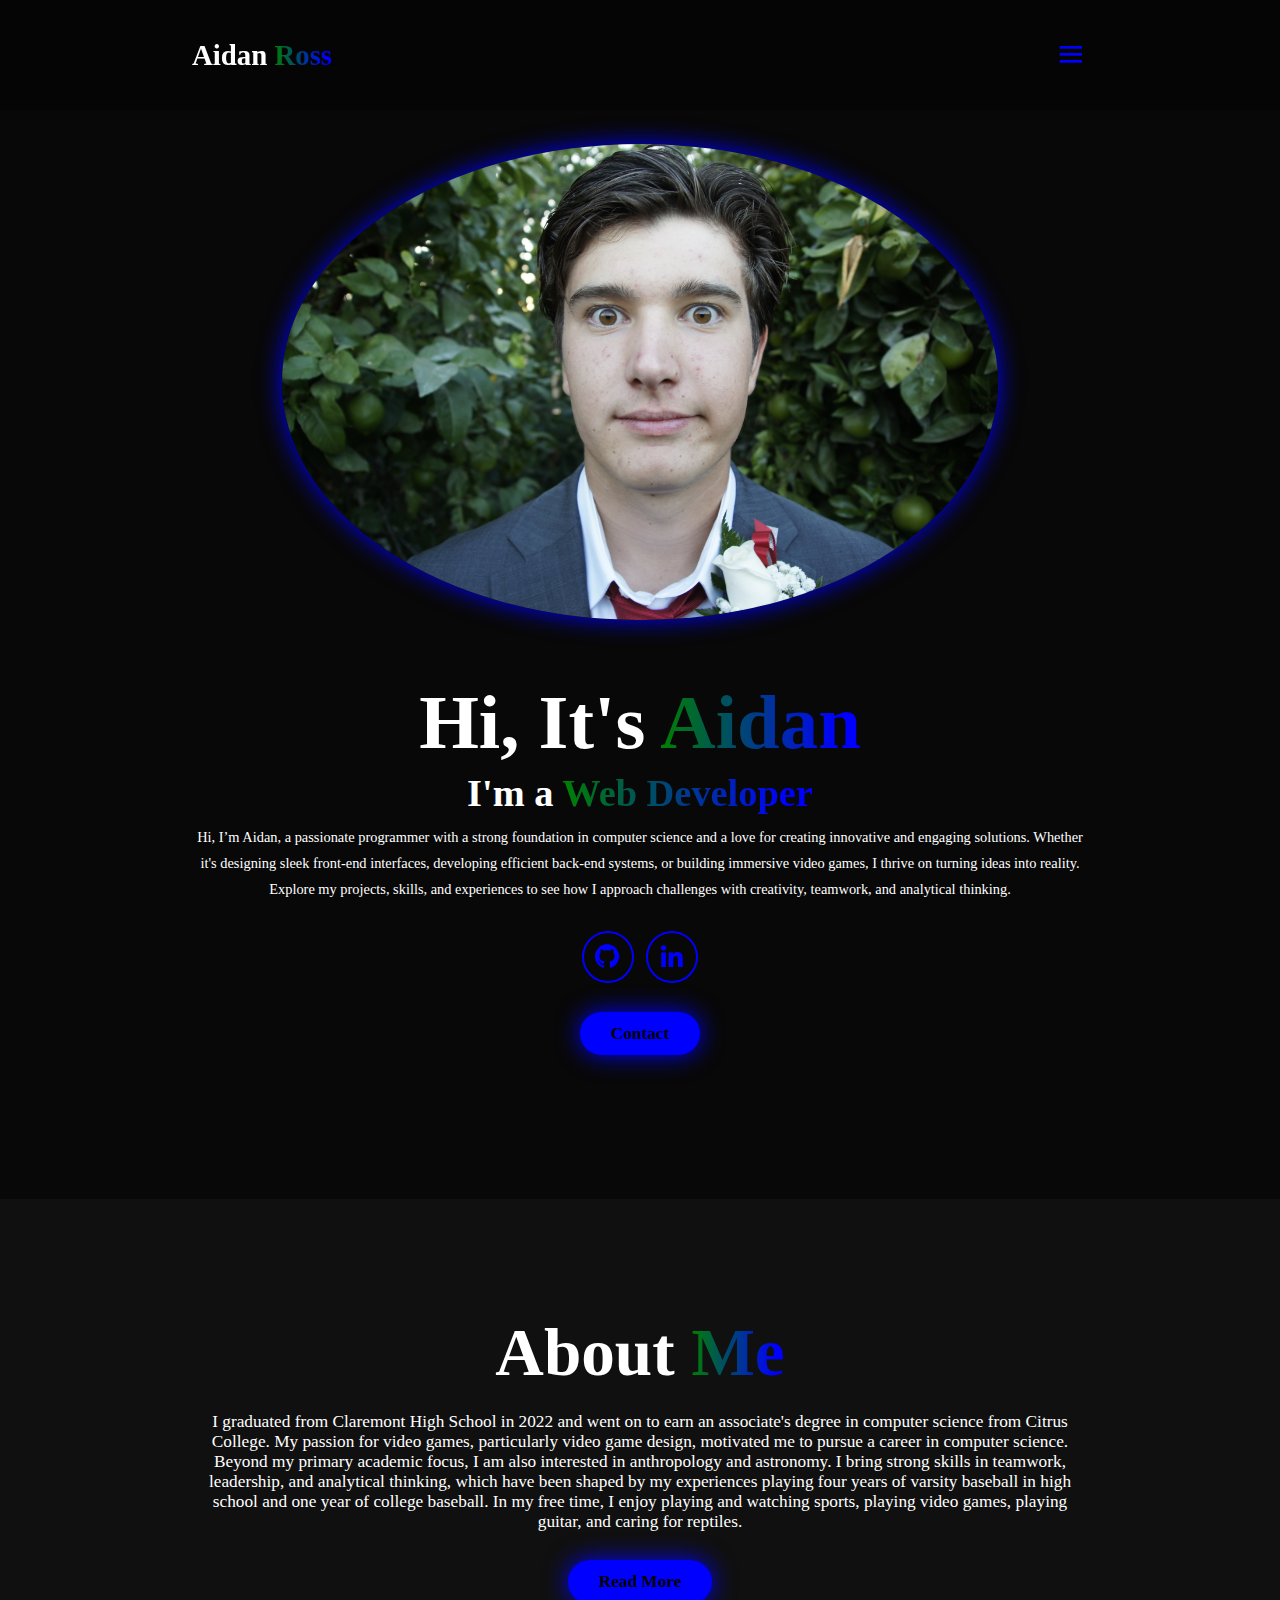
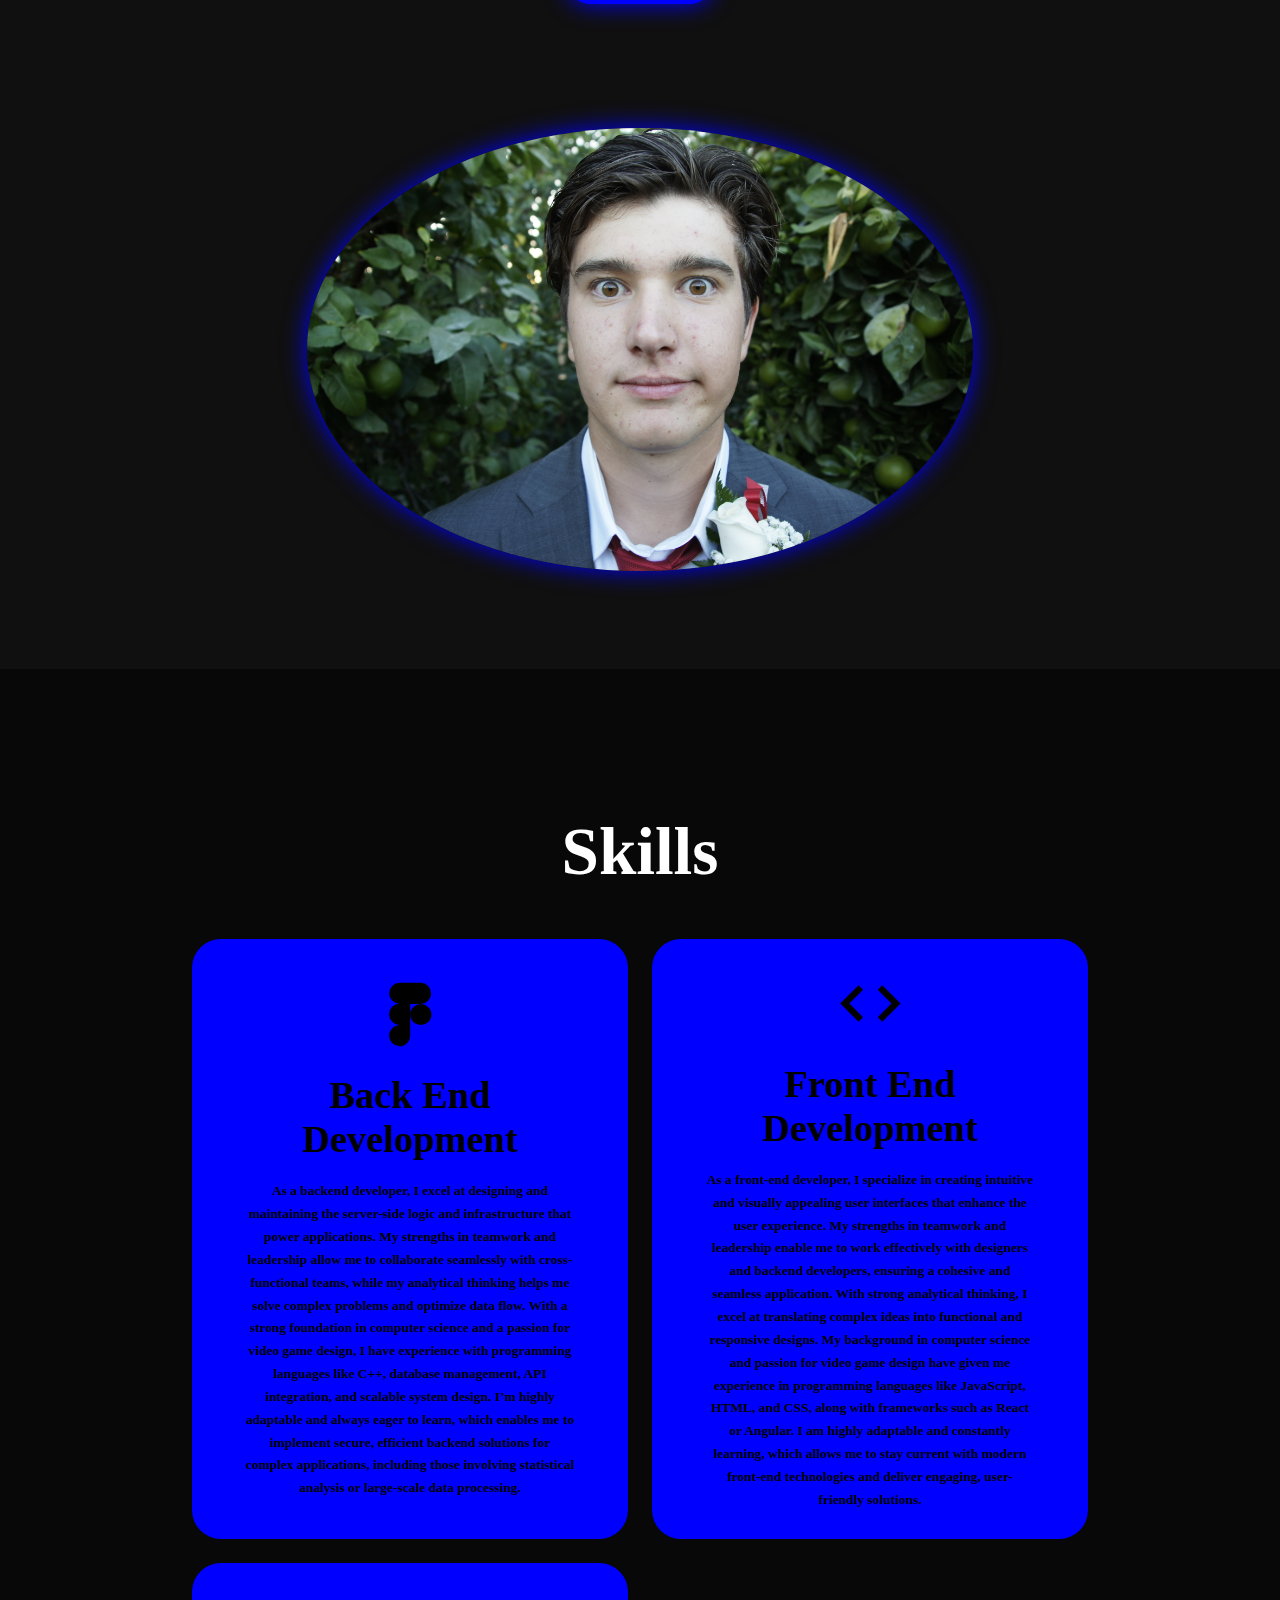
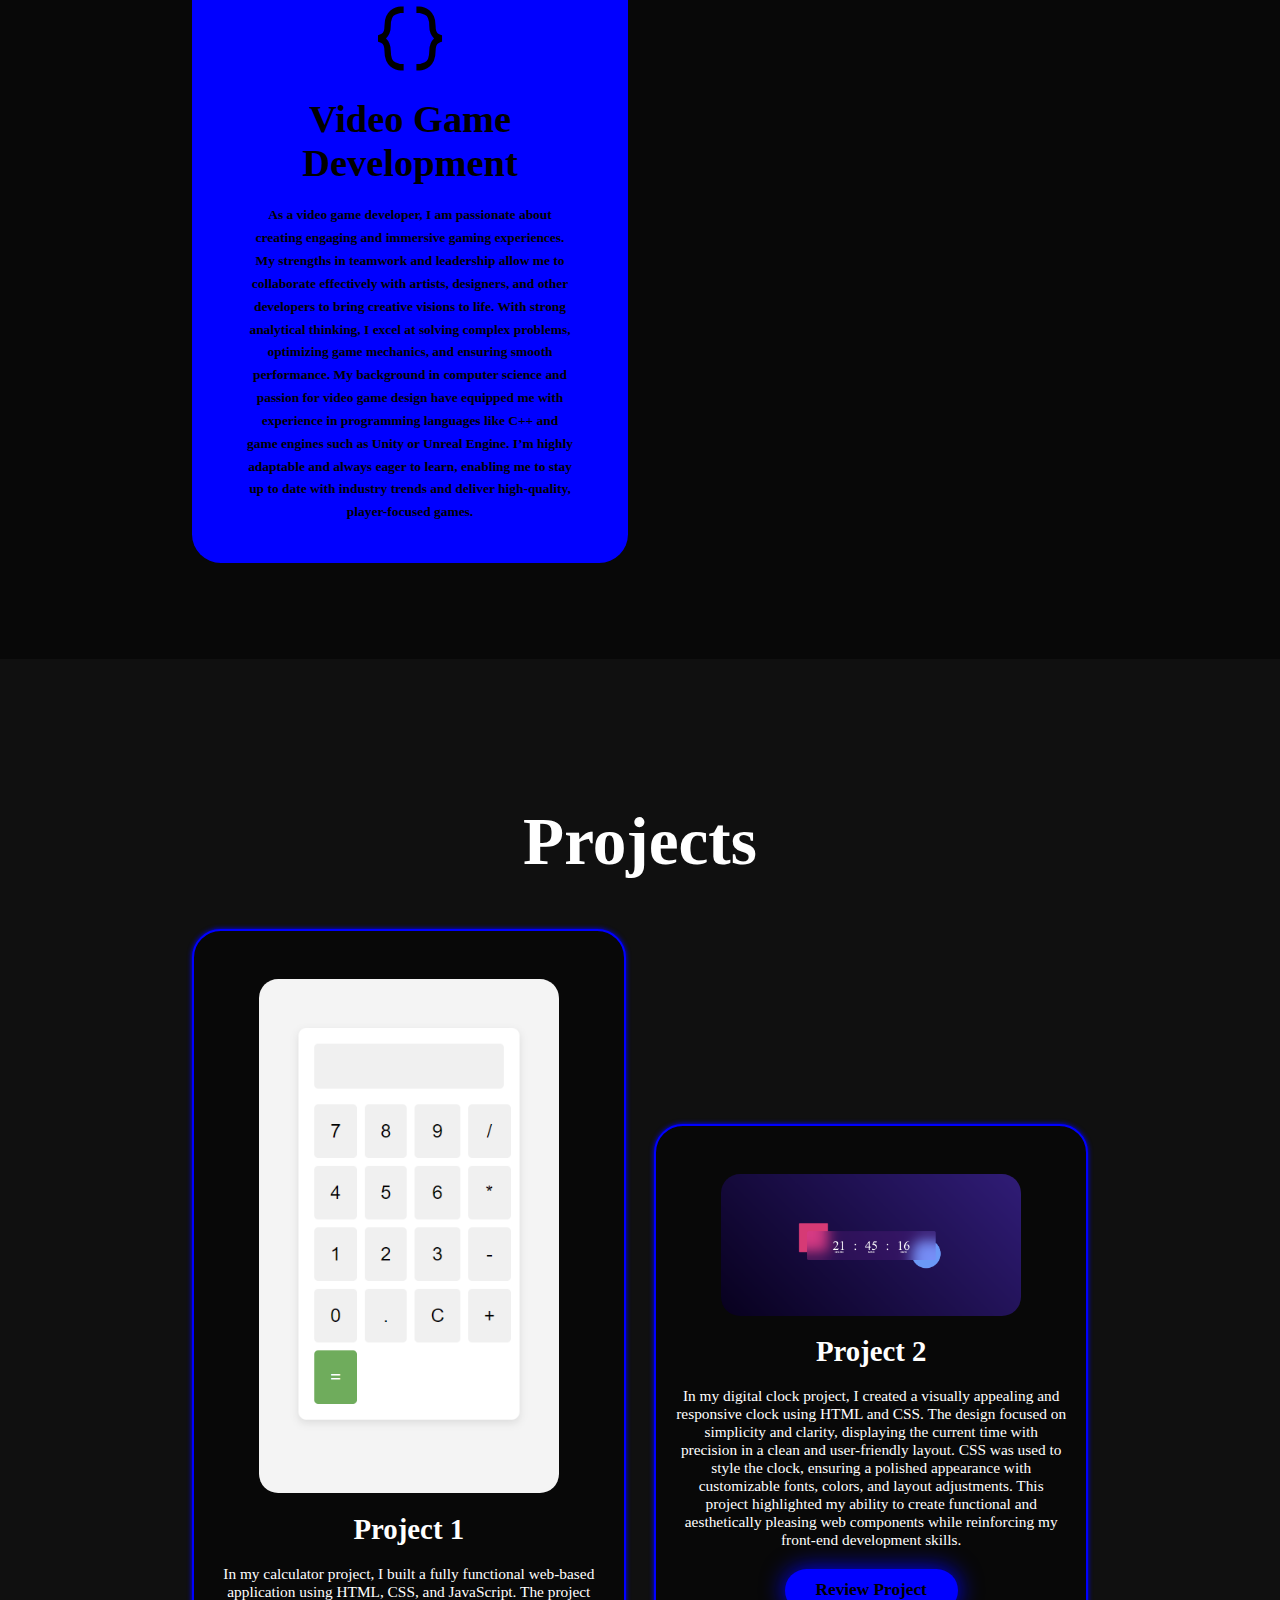
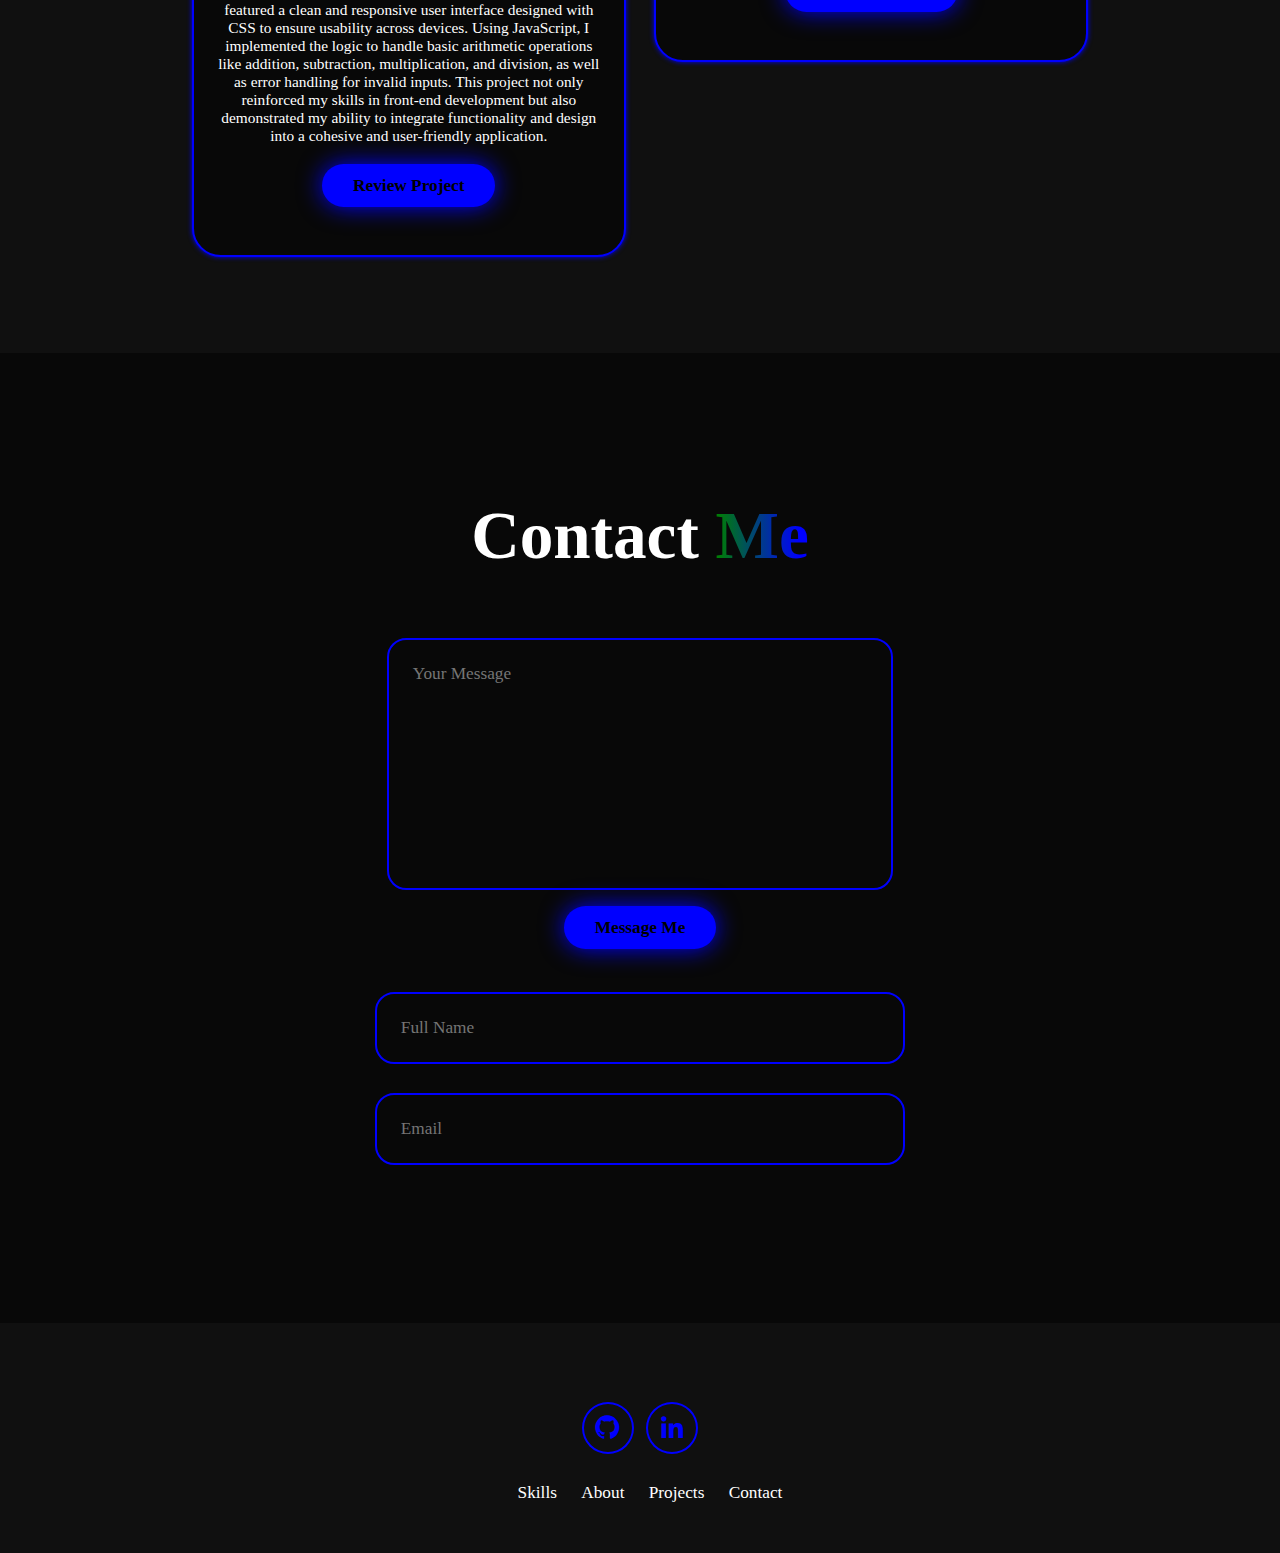
<file: 349-Portfolio-main (1)/349-Portfolio-main/Portfolio/index.html>
<!DOCTYPE html>
<html lang="en">
    <head>
        <meta charset="UTF-8">
        <meta name="viewport"
        content="width=device-width, initial-scale=1.0">
        <title>Portfolio Website</title>
        <link rel="stylesheet" href="style.css">
        <link href='https://unpkg.com/boxicons@2.1.4/css/boxicons.min.css' rel='stylesheet'>

    </head>
    <body>

        <header class="header">
            <a href="#home" class="logo">
                Aidan <span>Ross</span>
            </a>

            <i class="bx bx-menu" id="menu-icon"></i>

            <nav class="navbar">
                <a href="#home">Home</a>
                <a href="#about">About</a>
                <a href="#skills">Skills</a>
                <a href="#projects">Projects</a>
                <a href="#contact">Contact</a>
            </nav>

        </header>
        <section class="home" id="home">
            <div class="home-content">
                <h1>Hi, It's <span>Aidan</span></h1>
                <h3>
                    I'm a <span>Web Developer</span>
                </h3>
                <p>Hi, I’m Aidan, a passionate programmer with a strong foundation in computer science and a love for creating innovative and engaging solutions. Whether it's designing sleek front-end interfaces, developing efficient back-end systems, or building immersive video games, I thrive on turning ideas into reality. Explore my projects, skills, and experiences to see how I approach challenges with creativity, teamwork, and analytical thinking.</p>
                <div class="social-icons">
                    <a href="https://github.com/22AHADES" target="_blank">
                        <i class="bx bxl-github"></i>
                    </a>
                    <a href="https://www.linkedin.com/in/aidan-ross-695744335/" target="_blank">
                        <i class="bx bxl-linkedin"></i>
                    </a>
                </div>

                <div class="button-group">
                    <a href="#contact"
                    class="button">Contact</a>
                </div>
            </div>

            <div class="home-img">
                <img src="images/IMG_1493.JPG">
            </div>
        </section>

        <section class="about" id="about">

            <div class="about-img">
                <img src="images/IMG_1493.JPG" alt="">
            </div>

            <div class="about-content">
                <h2>About <span>Me</span></h2>
                <p>I graduated from Claremont High School in 2022 and went on to earn an associate's degree in computer science from Citrus College. My passion for video games, particularly video game design, motivated me to pursue a career in computer science. Beyond my primary academic focus, I am also interested in anthropology and astronomy. I bring strong skills in teamwork, leadership, and analytical thinking, which have been shaped by my experiences playing four years of varsity baseball in high school and one year of college baseball. In my free time, I enjoy playing and watching sports, playing video games, playing guitar, and caring for reptiles.</p>
                <a href="#" class="button">Read More</a>
            </div>
        </section>

        <section class="skills" id="skills">
            <h2 class="heading">Skills</h2>

            <div class="skills-container">
                <div class="skill-box">
                    <div class="skill-info">
                        <i class="bx bxl-figma"></i>
                        <h4>Back End Development</h4>
                        <p>As a backend developer, I excel at designing and maintaining the server-side logic and infrastructure that power applications. My strengths in teamwork and leadership allow me to collaborate seamlessly with cross-functional teams, while my analytical thinking helps me solve complex problems and optimize data flow. With a strong foundation in computer science and a passion for video game design, I have experience with programming languages like C++, database management, API integration, and scalable system design. I’m highly adaptable and always eager to learn, which enables me to implement secure, efficient backend solutions for complex applications, including those involving statistical analysis or large-scale data processing.</p>

                    </div>
                </div>

                <div class="skill-box">
                    <div class="skill-info">
                        <i class="bx bx-code"></i>
                        <h4>Front End Development</h4>
                        <p>As a front-end developer, I specialize in creating intuitive and visually appealing user interfaces that enhance the user experience. My strengths in teamwork and leadership enable me to work effectively with designers and backend developers, ensuring a cohesive and seamless application. With strong analytical thinking, I excel at translating complex ideas into functional and responsive designs. My background in computer science and passion for video game design have given me experience in programming languages like JavaScript, HTML, and CSS, along with frameworks such as React or Angular. I am highly adaptable and constantly learning, which allows me to stay current with modern front-end technologies and deliver engaging, user-friendly solutions.</p>
                        
                    </div>
                </div>

                <div class="skill-box">
                    <div class="skill-info">
                        <i class="bx bx-code-curly"></i>
                        <h4>Video Game Development</h4>
                        <p>As a video game developer, I am passionate about creating engaging and immersive gaming experiences. My strengths in teamwork and leadership allow me to collaborate effectively with artists, designers, and other developers to bring creative visions to life. With strong analytical thinking, I excel at solving complex problems, optimizing game mechanics, and ensuring smooth performance. My background in computer science and passion for video game design have equipped me with experience in programming languages like C++ and game engines such as Unity or Unreal Engine. I’m highly adaptable and always eager to learn, enabling me to stay up to date with industry trends and deliver high-quality, player-focused games.</p>
                        
                    </div>
                </div>
            </div>
        </section>

        <section class="projects" id="projects">

            <h2 class="heading">Projects</h2>

            <div class="projects-box">
                <div class="project-card">
                    <img src="images/Calculator.png">

                    <h3>Project 1</h3>

                    <p>In my calculator project, I built a fully functional web-based application using HTML, CSS, and JavaScript. The project featured a clean and responsive user interface designed with CSS to ensure usability across devices. Using JavaScript, I implemented the logic to handle basic arithmetic operations like addition, subtraction, multiplication, and division, as well as error handling for invalid inputs. This project not only reinforced my skills in front-end development but also demonstrated my ability to integrate functionality and design into a cohesive and user-friendly application.</p>
                    <a href="calculator.html">
                        <button>
                            Review Project
                        </button>
                    </a>
                </div>
                <div class="project-card">
                    <img src="images/DigitalClock.png">

                    <h3>Project 2</h3>

                    <p>In my digital clock project, I created a visually appealing and responsive clock using HTML and CSS. The design focused on simplicity and clarity, displaying the current time with precision in a clean and user-friendly layout. CSS was used to style the clock, ensuring a polished appearance with customizable fonts, colors, and layout adjustments. This project highlighted my ability to create functional and aesthetically pleasing web components while reinforcing my front-end development skills.</p>
                    <a href="clock.html">
                        <button>
                            Review Project
                        </button>
                    </a>
                </div>
            </div>
            
        </section>

        <section class="contact" id="contact">
            <h2 class="heading">Contact <span>Me</span></h2>

            <form action="https://api.web3forms.com/submit" method="POST">
                <input type="hidden" name="access_key" value="b6d698be-1156-4955-932c-f6ab3a5509af">
                <div class="input-group">
                    <div class="input-box">
                        <input type="text" placeholder="Full Name" required>
                        <input type="email" placeholder="Email" required>
                    </div>
                </div>

                <div class="input-group-2">
                    <textarea name="message" placeholder="Your Message" cols="30" rows="10" required></textarea>
                    <button type="submit">Message Me</button>
                </div>

            </form>
        </section>

        <footer class="footer">
            <div class="social-icons">
                <a href="https://github.com/22AHADES" target="_blank">
                    <i class="bx bxl-github"></i>
                </a>
                <a href="https://www.linkedin.com/in/aidan-ross-695744335/" target="_blank">
                    <i class="bx bxl-linkedin"></i>
                </a>
            </div>

            <ul class="list">
                <li>
                    <a href="#skills">Skills</a>
                </li>
                <li>
                    <a href="#about">About</a>
                </li>
                <li>
                    <a href="#projects">Projects</a>
                </li>
                <li>
                    <a href="#contact">Contact</a>
                </li>
            </ul>

        </footer>

        <script src="script.js"></script>
    </body>
</html>
</file>
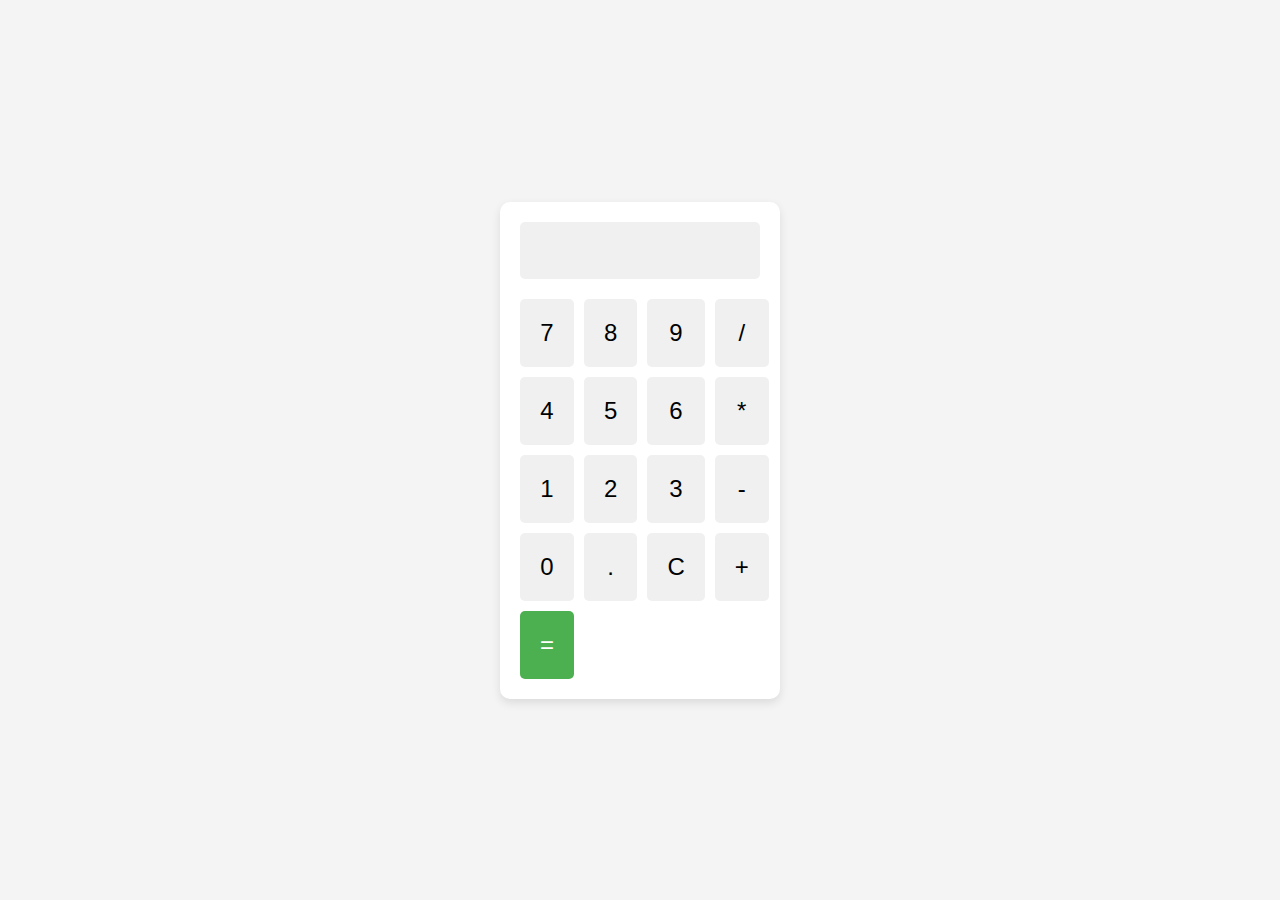
<file: 349-Portfolio-main (1)/349-Portfolio-main/Portfolio/calculator.html>
<!DOCTYPE html>
<html lang="en">
<head>
    <meta charset="UTF-8">
    <meta name="viewport" content="width=device-width, initial-scale=1.0">
    <title>Calculator</title>
    <link rel="stylesheet" href="calculator.css">
</head>
<body>
    <div class="calculator">
        <input type="text" id="display" disabled>
        <div class="buttons">
            <button class="button" onclick="appendToDisplay('7')">7</button>
            <button class="button" onclick="appendToDisplay('8')">8</button>
            <button class="button" onclick="appendToDisplay('9')">9</button>
            <button class="button" onclick="appendToDisplay('/')">/</button>

            <button class="button" onclick="appendToDisplay('4')">4</button>
            <button class="button" onclick="appendToDisplay('5')">5</button>
            <button class="button" onclick="appendToDisplay('6')">6</button>
            <button class="button" onclick="appendToDisplay('*')">*</button>

            <button class="button" onclick="appendToDisplay('1')">1</button>
            <button class="button" onclick="appendToDisplay('2')">2</button>
            <button class="button" onclick="appendToDisplay('3')">3</button>
            <button class="button" onclick="appendToDisplay('-')">-</button>

            <button class="button" onclick="appendToDisplay('0')">0</button>
            <button class="button" onclick="appendToDisplay('.')">.</button>
            <button class="button" onclick="clearDisplay()">C</button>
            <button class="button" onclick="appendToDisplay('+')">+</button>

            <button class="button equal" onclick="calculate()">=</button>
        </div>
    </div>

    <script src="calculator.js"></script>
</body>
</html>
</file>
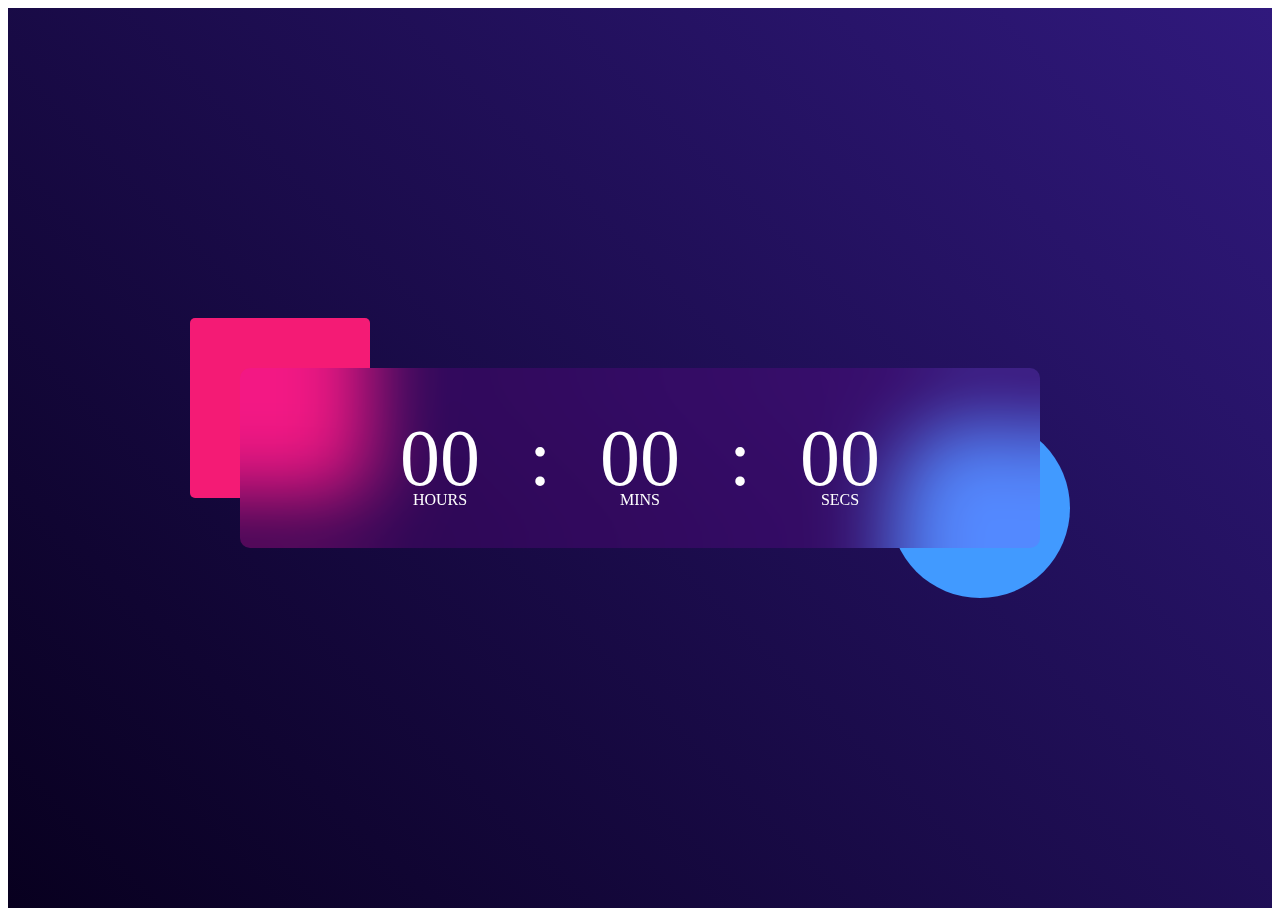
<file: 349-Portfolio-main (1)/349-Portfolio-main/Portfolio/clock.html>
<!DOCTYPE html>
<html>
  <head>
    <meta name="viewport" content="width=device-width, initial-scale=1.0">
    <title>Digital Clock Using JavaScript</title>
    <link rel="stylesheet" href="clock.css">
  </head>
  <body>
    <div class="hero">
      <div class="container">
        <div class="clock">
          <span id="hrs">00</span>
          <span>:</span>
          <span id="min">00</span>
          <span>:</span>
          <span id="sec">00</span>
        </div>
      </div>
    </div>
    <script>

      let hrs = document.getElementById("hrs");
      let min = document.getElementById("min");
      let sec = document.getElementById("sec");

      setInterval(()=>{
        let currentTime = new Date();

      hrs.innerHTML = (currentTime.getHours()<10?"0":"") + currentTime.getHours();
      min.innerHTML = (currentTime.getMinutes()<10?"0":"") + currentTime.getMinutes();
      sec.innerHTML = (currentTime.getSeconds()<10?"0":"") + currentTime.getSeconds();
      }, 1000)

    </script>
  </body>
</html>
</file>
<file: 349-Portfolio-main (1)/349-Portfolio-main/Portfolio/style.css>
*{
    margin: 0;
    padding: 0;
    box-sizing: border-box;
    text-decoration: none;
    scroll-behavior: smooth;
    font-family: Helvectica;
}

:root{
    --bg-color: #080808;
    --second-bg-color: #101010;
    --text-color: white;
    --main-color: blue;
}

html{
    font-size: 60%;
    overflow-x: hidden;
}

body{
    background-color: var(--bg-color);
    color: var(--text-color);
}

.header{
    position: fixed;
    width: 100%;
    top:0;
    left:0;
    padding: 4rem 15%;
    background: rgba(0, 0, 0, 0.3);
    backdrop-filter: blur(10px);
    display: flex;
    justify-content: space-between;
    align-items: center;
    z-index: 1000;
}

#menu-icon{
    font-size: 3.5rem;
    color: var(--main-color);
    display: none;
}
.logo{
    font-size: 3rem;
    color: var(--text-color);
    font-weight: 800;
    cursor: pointer;
    transition: 0.3 ease-in-out;
}

.logo:hover{
    transform: scale(1.1);
}

span{
    background: linear-gradient(270deg, blue 10%, green 100%);
    background-clip: text;
    color: transparent;
}

.navbar a{
    font-size: 1.8rem;
    color: var(--text-color);
    margin-left: 4rem;
    font-weight: 500;
    transition: 0.3 ease-in-out;
    border-bottom: 3px solid transparent;
}

.navbar a:hover{
    color: var(--main-color);
    border-bottom: 3px solid var(--main-color);
}
.gradient-button{
    font-size: 1.8rem;
    padding: 1rem 2rem;
    border-radius: 3rem;
    background: linear-gradient(270deg, blue 10%, green 100%);
    letter-spacing: 1px;
    cursor: pointer;
    transition: 0.3 ease-in-out;
    color: white;
    border: none;
    text-wrap: nowrap;
}

.gradient-button:hover{
    transform: scale(1.05);
}

section{
    min-height: 100vh;
    padding: 10rem 15%;
}

.home{
    display:flex;
    align-items: center;
    justify-content: center;
    gap: 15rem;
}

.home-content{
    display: flex;
    flex-direction: column;
    align-items: flex-end;
    text-align: right;
}

.home-content h1{
    font-size: 8rem;
    font-weight: 700;
    margin-top: 1.5rem;
    line-height: 1;
}

.home-content h3{
    margin: 1rem 0;
    font-size: 4rem;
}

.home-content p{
    font-size: 1.5rem;
    font-weight: 500;
    line-height: 1.8;
}

.home-img img{
    width: 32vw;
    border-radius: 50%;
    box-shadow: 0 0 25px var(--main-color);
    transition: 0.4s ease-in-out;
}

.home-img img:hover{
    box-shadow: 0 0 26px var(--main-color),
                0 0 50px var(--main-color),
                0 0 100px var(--main-color);
}

.social-icons a{
    display:inline-flex;
    justify-content: center;
    align-items: center;
    font-size: 3rem;
    padding: 1rem;
    background: transparent;
    border: 2px solid var(--main-color);
    border-radius: 50%;
    color: var(--main-color);
    margin: 3rem 0.5rem;
    transition: 0.3s ease-in-out;
}

.social-icons a:hover{
    color: var(--text-color);
    background-color: var(--main-color);
    transform: scale(1.2)translateY(-5px);
    box-shadow: 0 0 25px var(--main-color);
}

.button-group{
    display:flex;
    gap: 1.5rem;
}
.button{
    display: inline-block;
    padding: 1rem 3rem;
    background-color: var(--main-color);
    box-shadow: 0 0 25px var(--main-color);
    border-radius: 3rem;
    font-size: 1.8rem;
    color:black;
    border: 2px solid transparent;
    font-weight: 600;
    transition: 0.3s ease-in-out;
}

.button:hover{
    transform: scale(1.05);
    box-shadow: 0 0 25px var(--main-color),
                0 0 50px var(--main-color);
}

.button-group a:nth-of-type(2){
    background-color: black;
    color: var(--main-color);
    border: 2px solid var(--main-color);
    box-shadow: 0 0 25px transparent;
}

.button-group a:nth-of-type(2):hover{
    box-shadow: 0 0 25px var(--main-color);
    background-color: var(--main-color);
    color: black;
}

.about{
    display:flex;
    justify-content: center;
    align-items: center;
    gap: 10rem;
    background: var(--second-bg-color);
}

.about-img img{
    width: 32vw;
    border-radius: 50%;
    box-shadow: 0 0 25px var(--main-color);
    transition: 0.4s ease-in-out;
}

.about-img img:hover{
    box-shadow: 0 0 25px var(--main-color),
                0 0 50px var(--main-color),
                0 0 100px var(--main-color);
}
.about-content h2{
    font-size: 7rem;
    text-align: left;
}

.about-content p{
    font-size: 1.8rem;
}

.about-content .button{
    margin: 3rem 0;
}

::-webkit-scrollbar{
    width: 20px;
}

::-webkit-scrollbar-thumb{
    background-color: var(--main-color);
}

::-webkit-scrollbar-track{
    background-color: var(--bg-color);
}

.heading{
    text-align:center;
    font-size: 7rem;
    margin: 5rem 0;
}

.skills{
    background-color: var(--bg-color);
    color: black;
}

.skills h2{
    color: var(--text-color);
}

.skills-container{
    display:grid;
    grid-template-columns: repeat(auto-fit, minmax(300px, 1fr));
    align-items: center;
    gap: 2.5rem;
}

.skill-box{
    display:flex;
    justify-content: center;
    align-items: center;
    background-color: var(--main-color);
    height: 600px;
    border-radius: 3rem;
    cursor: pointer;
    border: 5px solid transparent;
    transition: 0.4s ease-in-out;
}

.skill-box:hover{
    background: var(--second-bg-color);
    color: var(--main-color);
    border: 5px solid var(--main-color);
    transform: scale(1.03);
}

.skill-info{
    display:flex;
    flex-direction: column;
    text-align: center;
    justify-content: center;
    align-items: center;
    padding: 5rem;
}

.skill-info h4{
    font-size: 4rem;
    margin: 2rem 0;
    font-weight: 800;
}

.skill-info p{
    font-size: 1.4rem;
    font-weight: 600;
    line-height: 1.7;
}

.skill-info i{
    font-size: 8rem;
}

.projects{
    background-color: var(--second-bg-color);
}

.projects-box{
    display:grid;
    grid-template-columns: repeat(auto-fit, minmax(350px, 1fr));
    place-items: center;
    gap: 3rem;
    row-gap: 5rem;
}

.project-card{
    display: flex;
    flex-direction: column;
    align-items: center;
    justify-content: center;
    text-align: center;
    background-color: var(--bg-color);
    border: 2px solid var(--main-color);
    border-radius: 3rem;
    gap: 2rem;
    padding: 5rem 2rem;
    overflow: hidden;
    cursor: pointer;
    box-shadow: 0 0 5px var(--main-color);
    transition: 0.3s ease;
}

.project-card:hover{
    box-shadow: 0 0 25px var(--main-color),
                0 0 50px var(--main-color);
    transform: scale(1.02);
}

.project-card img{
    max-width: 300px;
    border-radius: 2rem;
    object-fit: cover;
}

.project-card h3{
    font-size: 3rem;
}

.project-card p{
    font-size: 1.6rem;
}
.project-card button{
    display: inline-block;
    padding: 1rem 3rem;
    background-color: var(--main-color);
    box-shadow: 0 0 25px var(--main-color);
    border-radius: 3rem;
    font-size: 1.8rem;
    color:black;
    border: 2px solid transparent;
    font-weight: 600;
    transition: 0.3s ease-in-out;
    cursor:pointer;
}
.contact{
    background-color: var(--bg-color);
}

.contact h2{
    margin-bottom: 3rem;
    color: var(--text-color);
}

.contact form{
    display: flex;
    align-items: center;
    justify-content: center;
    gap: 3rem;
    margin: 5rem 0;
    text-align: center;
}

.input-group-2 button{
    display: inline-block;
    padding: 1rem 3rem;
    background-color: var(--main-color);
    box-shadow: 0 0 25px var(--main-color);
    border-radius: 3rem;
    font-size: 1.8rem;
    color:black;
    border: 2px solid transparent;
    font-weight: 600;
    transition: 0.3s ease-in-out;
    cursor:pointer;
}
.contact form .input-box input,
.contact form textarea{
    width: 100%;
    padding: 2.5rem;
    font-size: 1.8rem;
    color: var(--text-color);
    background-color: var(--bg-color);
    border-radius: 2rem;
    border: 2px solid var(--main-color);
    margin: 1.5rem 0;
    resize: none;
}

.footer{
    background-color: var(--second-bg-color);
    padding: 50px 0;
}

.footer .social-icons{
    text-align: center;
}

.footer ul{
    text-align: center;
    font-size: 1.8rem;
}

.footer ul li{
    display: inline-block;
    margin-left: 20px;
}

.footer ul li a{
    color: var(--text-color);
    border-bottom: 3px solid transparent;
    transition: 0.3s ease-in-out;
}

.footer ul li a:hover{
    border-bottom: 3px solid var(--main-color);
}

@media(max-width:1285px){
    #menu-icon{
        display: block;
    }
    .navbar{
        position:absolute;
        top: 100%;
        right: 0;
        width: 50%;
        padding: 1rem 3rem;
        background: rgba(0, 0, 0, 0.8);
        border-bottom-left-radius: 2rem;
        border-left: 2px solid var(--main-color);
        border-bottom: 2px solid var(--main-color);
        display:none;
    }
    .navbar a{
        display: block;
        font-size: 2rem;
        margin: 3rem 0;
        color: var(--text-color);
    }
    .navbar.active{
        display: block;
    }

    .gradient.button{
        display: none;
    }
    .home{
        flex-direction: column-reverse;
        margin: 5rem 0;
        gap: 5rem;
    }
    .home-content{
        align-items:center;
        text-align: center;
    }
    .home-img img{
        width: 56vw;
    }
    .about{
        flex-direction: column-reverse;
        text-align: center;
    }

    .about h2{
        text-align: center;
        margin: 2rem 0;
    }
    .about img{
        width: 52vw;
    }
    .contact form{
        flex-direction: column-reverse;
    }
}
</file>
<file: 349-Portfolio-main (1)/349-Portfolio-main/Portfolio/calculator.css>
* {
    margin: 0;
    padding: 0;
    box-sizing: border-box;
}

body {
    font-family: Arial, sans-serif;
    display: flex;
    justify-content: center;
    align-items: center;
    height: 100vh;
    background-color: #f4f4f4;
}

.calculator {
    background-color: #fff;
    padding: 20px;
    border-radius: 10px;
    box-shadow: 0 4px 10px rgba(0, 0, 0, 0.1);
    width: 280px;
    display: flex;
    flex-direction: column;
    gap: 10px;
}

#display {
    width: 100%;
    padding: 10px;
    text-align: right;
    font-size: 2em;
    border: none;
    background-color: #f0f0f0;
    margin-bottom: 10px;
    border-radius: 5px;
}

.buttons {
    display: grid;
    grid-template-columns: repeat(4, 1fr);
    gap: 10px;
}

.button {
    padding: 20px;
    font-size: 1.5em;
    background-color: #f0f0f0;
    border: none;
    border-radius: 5px;
    cursor: pointer;
    transition: background-color 0.3s ease;
}

.button:hover {
    background-color: #ddd;
}

.equal {
    background-color: #4CAF50;
    color: white;
}

.equal:hover {
    background-color: #45a049;
}

button:active {
    transform: scale(0.98);
}
</file>
<file: 349-Portfolio-main (1)/349-Portfolio-main/Portfolio/clock.css>
.hero{
    width: 100%;
    min-height: 100vh;
    background: linear-gradient(45deg, #08001f, #30197d);
    color: #fff;
    position: relative;
  }
  .container{
    width: 800px;
    height: 180px;
    position: absolute;
    top: 50%;
    left:50%;
    transform: translate(-50%, -50%);
  }
  .clock{
    width: 100%;
    height: 100%;
    background: rgba(235, 0, 255, 0.11);
    border-radius: 10px;
    display: flex;
    align-items: center;
    justify-content: center;
    backdrop-filter: blur(40px)
  }
  .container::before{
    content: '';
    width: 180px;
    height: 180px;
    background: #f41b75;
    border-radius: 5px;
    position: absolute;
    left: -50px;
    top: -50px;
    z-index: -1;
  }
  .container::after{
    content: '';
    width: 180px;
    height: 180px;
    background: #419aff;
    border-radius: 50%;
    position: absolute;
    right: -30px;
    bottom: -50px;
    z-index: -1;
  }
  .clock span{
    font-size: 80px;
    width: 100px;
    display: inline-block;
    text-align: center;
    position: relative;
  }
  .clock span::after{
    font-size: 16px;
    position: absolute;
    bottom: -5px;
    left: 50%;
    transform: translateX(-50%);
  }
  #hrs::after{
    content: 'HOURS';
  }
  #min::after{
    content: 'MINS';
  }
  #sec::after{
    content: 'SECS';
  }
</file>
